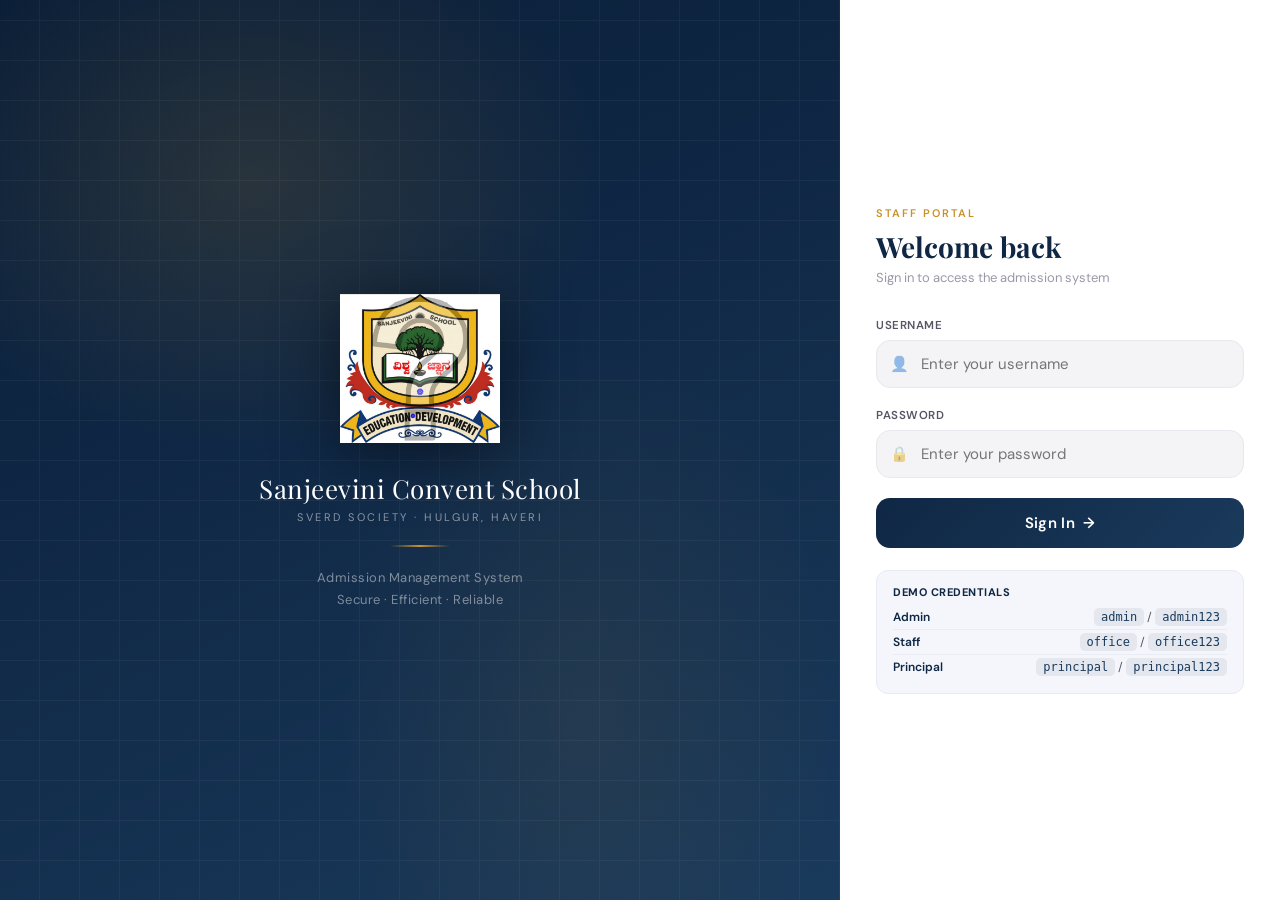
<file: login.html>
<!DOCTYPE html>
<html lang="en">
<head>
  <meta charset="UTF-8"/>
  <meta name="viewport" content="width=device-width, initial-scale=1.0"/>
  <title>Sign In – Sanjeevini Convent School</title>
  <link href="https://fonts.googleapis.com/css2?family=Playfair+Display:wght@600;700&family=DM+Sans:wght@300;400;500;600&display=swap" rel="stylesheet"/>
  <style>
    :root {
      --navy: #0f2744;
      --navy-light: #1a3a5c;
      --gold: #c8922a;
      --gold-light: #e8a830;
      --cream: #faf8f4;
      --white: #ffffff;
      --gray-100: #f4f4f6;
      --gray-200: #e8e8ee;
      --gray-400: #9999aa;
      --gray-600: #555566;
      --red: #c0392b;
      --radius: 14px;
    }
    * { box-sizing: border-box; margin: 0; padding: 0; }
    body {
      font-family: 'DM Sans', sans-serif;
      min-height: 100vh;
      display: flex;
      background: #f0f4f8;
    }

    /* ── LEFT PANEL ── */
    .left-panel {
      flex: 1;
      background: linear-gradient(155deg, #0a1e38 0%, #0f2744 40%, #1a3a5c 100%);
      display: flex;
      flex-direction: column;
      align-items: center;
      justify-content: center;
      padding: 48px 40px;
      position: relative;
      overflow: hidden;
    }
    .left-panel::before {
      content: '';
      position: absolute; inset: 0;
      background:
        radial-gradient(ellipse 70% 50% at 30% 20%, rgba(200,146,42,.15) 0%, transparent 60%),
        radial-gradient(ellipse 50% 70% at 70% 80%, rgba(200,146,42,.08) 0%, transparent 60%);
      pointer-events: none;
    }
    .grid-bg {
      position: absolute; inset: 0; opacity: .04;
      background-image:
        repeating-linear-gradient(0deg, transparent, transparent 39px, rgba(255,255,255,1) 39px, rgba(255,255,255,1) 40px),
        repeating-linear-gradient(90deg, transparent, transparent 39px, rgba(255,255,255,1) 39px, rgba(255,255,255,1) 40px);
    }

    .school-logo-img {
      width: 160px;
      height: 160px;
      object-fit: contain;
      filter: drop-shadow(0 8px 32px rgba(0,0,0,.5));
      position: relative;
      z-index: 1;
      margin-bottom: 24px;
    }
    .school-name-main {
      font-family: 'Playfair Display', serif;
      font-size: 26px;
      color: #fff;
      text-align: center;
      letter-spacing: .5px;
      line-height: 1.25;
      position: relative; z-index: 1;
    }
    .school-name-main span {
      display: block;
      font-family: 'DM Sans', sans-serif;
      font-size: 11px;
      font-weight: 400;
      color: rgba(255,255,255,.5);
      letter-spacing: 2.5px;
      text-transform: uppercase;
      margin-top: 6px;
    }
    .left-divider {
      width: 60px; height: 2px;
      background: linear-gradient(90deg, transparent, var(--gold), transparent);
      margin: 20px auto;
      position: relative; z-index: 1;
    }
    .left-tagline {
      font-size: 13px;
      color: rgba(255,255,255,.45);
      text-align: center;
      letter-spacing: .5px;
      line-height: 1.7;
      max-width: 240px;
      position: relative; z-index: 1;
    }

    /* ── RIGHT PANEL ── */
    .right-panel {
      width: 440px;
      flex-shrink: 0;
      display: flex;
      align-items: center;
      justify-content: center;
      padding: 40px 36px;
      background: #fff;
      box-shadow: -8px 0 40px rgba(0,0,0,.08);
    }

    .form-wrap { width: 100%; }

    .form-eyebrow {
      font-size: 11px;
      font-weight: 600;
      letter-spacing: 2px;
      text-transform: uppercase;
      color: var(--gold);
      margin-bottom: 8px;
    }
    .form-title {
      font-family: 'Playfair Display', serif;
      font-size: 28px;
      color: var(--navy);
      margin-bottom: 4px;
    }
    .form-sub {
      font-size: 13px;
      color: var(--gray-400);
      margin-bottom: 32px;
    }

    .field-group { margin-bottom: 20px; }
    .field-group label {
      display: block;
      font-size: 11.5px;
      font-weight: 600;
      color: var(--gray-600);
      letter-spacing: .5px;
      text-transform: uppercase;
      margin-bottom: 7px;
    }
    .input-wrap { position: relative; }
    .input-icon {
      position: absolute; left: 14px; top: 50%; transform: translateY(-50%);
      font-size: 15px; opacity: .45;
      pointer-events: none;
    }
    .field-group input {
      width: 100%;
      padding: 13px 14px 13px 44px;
      border: 1.5px solid var(--gray-200);
      border-radius: var(--radius);
      font-family: 'DM Sans', sans-serif;
      font-size: 15px;
      color: var(--navy);
      background: var(--gray-100);
      outline: none;
      transition: all .2s;
    }
    .field-group input:focus {
      border-color: var(--gold);
      background: var(--white);
      box-shadow: 0 0 0 3px rgba(200,146,42,.12);
    }

    .error-msg {
      background: #fde8e8;
      border: 1px solid #f5c6c6;
      color: var(--red);
      border-radius: 8px;
      padding: 10px 14px;
      font-size: 13px;
      margin-bottom: 16px;
      display: none;
      align-items: center;
      gap: 8px;
    }
    .error-msg.show { display: flex; }

    .btn-signin {
      width: 100%;
      background: linear-gradient(135deg, var(--navy) 0%, var(--navy-light) 100%);
      color: var(--white);
      border: none;
      border-radius: var(--radius);
      padding: 15px;
      font-family: 'DM Sans', sans-serif;
      font-size: 15px;
      font-weight: 600;
      cursor: pointer;
      letter-spacing: .3px;
      transition: all .2s;
      display: flex;
      align-items: center;
      justify-content: center;
      gap: 8px;
    }
    .btn-signin:hover { transform: translateY(-1px); box-shadow: 0 8px 28px rgba(15,39,68,.3); }
    .btn-signin:active { transform: translateY(0); }
    .btn-signin.loading { opacity: .7; pointer-events: none; }

    .demo-hint {
      margin-top: 22px;
      background: #f4f6fb;
      border-radius: 12px;
      padding: 14px 16px;
      font-size: 12px;
      color: var(--gray-600);
      border: 1px solid #e6eaf3;
    }
    .demo-hint-title {
      font-weight: 700;
      color: var(--navy);
      font-size: 11px;
      text-transform: uppercase;
      letter-spacing: .5px;
      margin-bottom: 6px;
    }
    .demo-row {
      display: flex;
      justify-content: space-between;
      align-items: center;
      padding: 4px 0;
      border-bottom: 1px solid #eaecf4;
    }
    .demo-row:last-child { border-bottom: none; }
    .demo-row .role { font-weight: 600; color: var(--navy); }
    .demo-row code {
      background: rgba(15,39,68,.07);
      border-radius: 5px;
      padding: 2px 7px;
      font-size: 12px;
      color: var(--navy-light);
    }

    /* Mobile */
    @media (max-width: 700px) {
      body { flex-direction: column; }
      .left-panel { padding: 36px 24px 28px; flex: none; }
      .school-logo-img { width: 110px; height: 110px; margin-bottom: 16px; }
      .school-name-main { font-size: 20px; }
      .right-panel { width: 100%; box-shadow: none; padding: 32px 24px; }
    }
  </style>
</head>
<body>

<!-- LEFT BRANDING PANEL -->
<div class="left-panel">
  <div class="grid-bg"></div>
  <img class="school-logo-img" src="[data-uri]" alt="Sanjeevini School Logo"/>
  <div class="school-name-main">
    Sanjeevini Convent School
    <span>SVERD Society · Hulgur, Haveri</span>
  </div>
  <div class="left-divider"></div>
  <p class="left-tagline">Admission Management System<br/>Secure · Efficient · Reliable</p>
</div>

<!-- RIGHT LOGIN PANEL -->
<div class="right-panel">
  <div class="form-wrap">
    <div class="form-eyebrow">Staff Portal</div>
    <h2 class="form-title">Welcome back</h2>
    <p class="form-sub">Sign in to access the admission system</p>

    <div class="error-msg" id="error-msg">
      <span>⚠️</span>
      <span id="error-text">Invalid username or password.</span>
    </div>

    <div class="field-group">
      <label>Username</label>
      <div class="input-wrap">
        <span class="input-icon">👤</span>
        <input type="text" id="username" placeholder="Enter your username" autocomplete="username"/>
      </div>
    </div>

    <div class="field-group">
      <label>Password</label>
      <div class="input-wrap">
        <span class="input-icon">🔒</span>
        <input type="password" id="password" placeholder="Enter your password" autocomplete="current-password"/>
      </div>
    </div>

    <button class="btn-signin" id="signin-btn" onclick="doLogin()">
      <span id="btn-text">Sign In</span>
      <span id="btn-arrow">→</span>
    </button>

    <div class="demo-hint">
      <div class="demo-hint-title">Demo Credentials</div>
      <div class="demo-row">
        <span class="role">Admin</span>
        <span><code>admin</code> / <code>admin123</code></span>
      </div>
      <div class="demo-row">
        <span class="role">Staff</span>
        <span><code>office</code> / <code>office123</code></span>
      </div>
      <div class="demo-row">
        <span class="role">Principal</span>
        <span><code>principal</code> / <code>principal123</code></span>
      </div>
    </div>
  </div>
</div>

<script>
async function doLogin() {
  const username = document.getElementById('username').value.trim();
  const password = document.getElementById('password').value.trim();
  const btn = document.getElementById('signin-btn');
  const err = document.getElementById('error-msg');
  const errText = document.getElementById('error-text');

  if (!username || !password) {
    errText.textContent = 'Please enter both username and password.';
    err.classList.add('show');
    return;
  }

  btn.classList.add('loading');
  document.getElementById('btn-text').textContent = 'Signing in…';
  document.getElementById('btn-arrow').textContent = '';
  err.classList.remove('show');

  try {
    const resp = await fetch('/api/login', {
      method: 'POST',
      headers: { 'Content-Type': 'application/json' },
      body: JSON.stringify({ username, password })
    });
    const data = await resp.json();
    if (data.success) {
      window.location.href = '/';
    } else {
      errText.textContent = 'Invalid username or password. Please try again.';
      err.classList.add('show');
      btn.classList.remove('loading');
      document.getElementById('btn-text').textContent = 'Sign In';
      document.getElementById('btn-arrow').textContent = '→';
    }
  } catch {
    errText.textContent = 'Connection error. Please try again.';
    err.classList.add('show');
    btn.classList.remove('loading');
    document.getElementById('btn-text').textContent = 'Sign In';
    document.getElementById('btn-arrow').textContent = '→';
  }
}

document.addEventListener('keydown', e => {
  if (e.key === 'Enter') doLogin();
});
</script>
</body>
</html>
</file>
